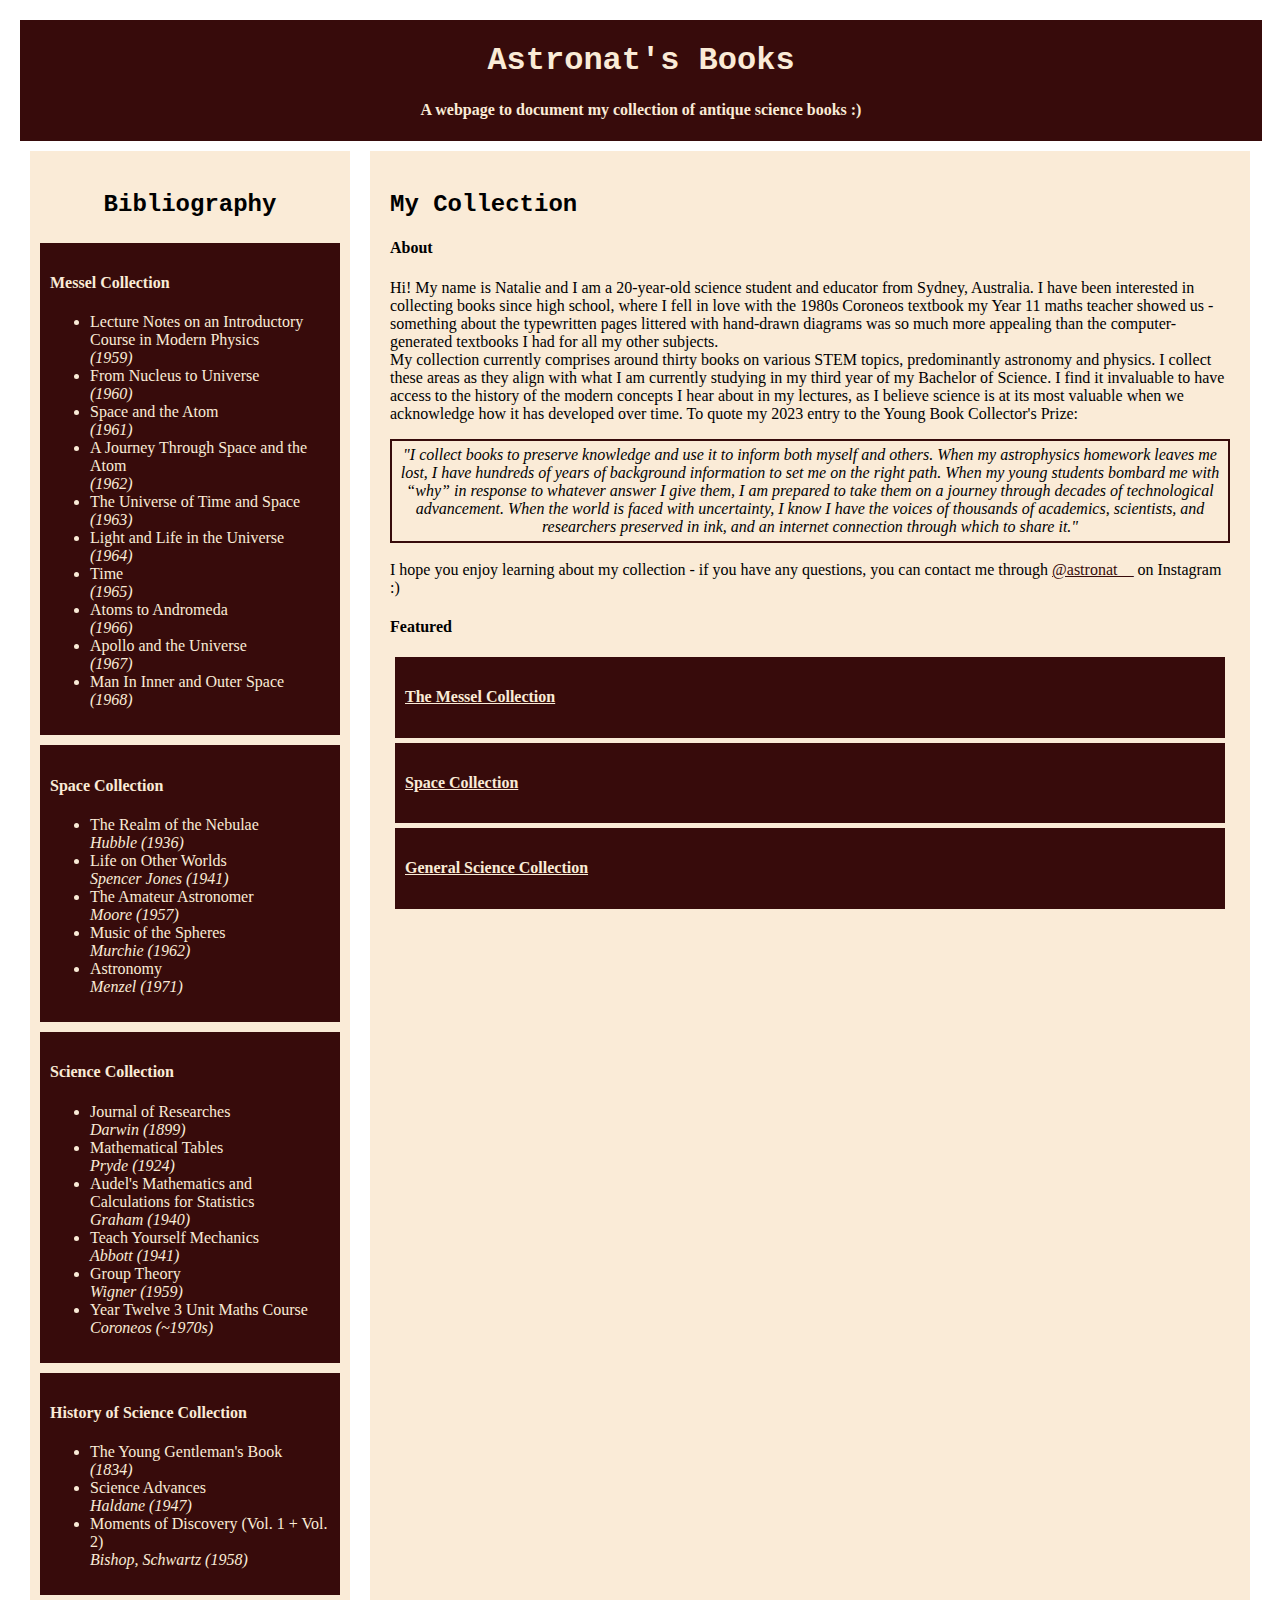
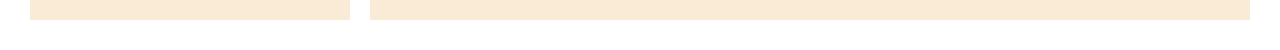
<file: index.html>
<!DOCTYPE html>
<html lang="en">
    <head>
        <title>Astronat's Book Collection</title>
        <link rel = "stylesheet" href = "astronat-books.css">
    </head>
    <body>
        <div>
            <div class = "header">
                <h1>Astronat's Books</h1>
                <h4>A webpage to document my collection of antique science books :)</h4>
            </div>
        </div>
        <div class = "columns">
            <div class = "column1">
                <h2>Bibliography</h2>
                <div class = "item">
                    <div>
                        <h4>Messel Collection</h4>
                        <ul>
                            <li>
                                Lecture Notes on an Introductory Course in Modern Physics
                                <br><i>(1959)</i>
                            </li>
                            <li>
                                From Nucleus to Universe
                                <br><i>(1960)</i>
                            </li>
                            <li>
                                Space and the Atom
                                <br><i>(1961)</i>
                            </li>
                            <li>
                                A Journey Through Space and the Atom
                                <br><i>(1962)</i>
                            </li>
                            <li>
                                The Universe of Time and Space
                                <br><i>(1963)</i>
                            </li>
                            <li>
                                Light and Life in the Universe
                                <br><i>(1964)</i>
                            </li>
                            <li>
                                Time
                                <br><i>(1965)</i>
                            </li>
                            <li>
                                Atoms to Andromeda
                                <br><i>(1966)</i>
                            </li>
                            <li>
                                Apollo and the Universe
                                <br><i>(1967)</i>
                            </li>
                            <li>
                                Man In Inner and Outer Space
                                <br><i>(1968)</i>
                            </li>
                        </ul>
                    </div>
                </div>
                <div class = "item">
                    <h4>Space Collection</h4>
                    <ul>
                        <li>
                            The Realm of the Nebulae
                            <br><i>Hubble (1936)</i>
                        </li>
                        <li>
                            Life on Other Worlds
                            <br><i>Spencer Jones (1941)</i>
                        </li>
                        <li>
                            The Amateur Astronomer
                            <br><i>Moore (1957)</i>
                        </li>
                        <li>
                            Music of the Spheres
                            <br><i>Murchie (1962)</i>
                        </li>
                        <li>
                            Astronomy 
                            <br><i>Menzel (1971)</i>
                        </li>
                    </ul>
                </div>
                <div class = "item">
                    <h4>Science Collection</h4>
                    <ul>
                        <li>
                            Journal of Researches
                            <br><i>Darwin (1899)</i>
                        </li>
                        <li>
                            Mathematical Tables
                            <br><i>Pryde (1924)</i>
                        </li>
                        <li>
                            Audel's Mathematics and Calculations for Statistics
                            <br><i>Graham (1940)</i>
                        </li>
                        <li>
                            Teach Yourself Mechanics
                            <br><i>Abbott (1941)</i>
                        </li>
                        <li>
                            Group Theory
                            <br><i>Wigner (1959)</i>
                        </li>
                        <li>
                            Year Twelve 3 Unit Maths Course
                            <br><i>Coroneos (~1970s)</i>
                        </li>
                    </ul>
                </div>
                <div class = "item">
                    <h4>History of Science Collection</h4>
                    <ul>
                        <li>
                            The Young Gentleman's Book 
                            <br><i>(1834)</i>
                        </li>
                        <li>
                            Science Advances 
                            <br><i>Haldane (1947)</i>
                        </li>
                        <li>
                            Moments of Discovery (Vol. 1 + Vol. 2)
                            <br><i>Bishop, Schwartz (1958)</i>
                        </li>
                    </ul>
                </div>
            </div>
            <div class="column2">
                <h2>My Collection</h2>
                <h4>About</h4>
                <p>
                    Hi! My name is Natalie and I am a 20-year-old science student and educator from Sydney, Australia. I have been interested
                    in collecting books since high school, where I fell in love with the 1980s Coroneos textbook my Year 11 maths teacher showed
                    us - something about the typewritten pages littered with hand-drawn diagrams was so much more appealing than the computer-generated
                    textbooks I had for all my other subjects.
                    <br>
                    My collection currently comprises around thirty books on various STEM topics, predominantly astronomy and physics. I collect
                    these areas as they align with what I am currently studying in my third year of my Bachelor of Science. I find it invaluable to have
                    access to the history of the modern concepts I hear about in my lectures, as I believe science is at its most valuable when we acknowledge
                    how it has developed over time. To quote my 2023 entry to the Young Book Collector's Prize:
                    <div class = "quotebox">
                        <i>
                            "I collect books to preserve knowledge and use it to inform both myself and others. When my astrophysics homework leaves me lost, I 
                            have hundreds of years of background information to set me on the right path. When my young students bombard me with “why” in response 
                            to whatever answer I give them, I am prepared to take them on a journey through decades of technological advancement. When the world is 
                            faced with uncertainty, I know I have the voices of thousands of academics, scientists, and researchers preserved in ink, and an internet 
                            connection through which to share it."
                        </i>
                    </div>
                    <br>
                    I hope you enjoy learning about my collection - if you have any questions, you can contact me through 
                    <a href = "https://www.instagram.com/astronat__/">@astronat__</a>
                    on Instagram :)
                </p>
                <h4>Featured</h4>
                <div class = "item">
                    <h4>
                        <a href = "Pages/messel-collection.html">The Messel Collection</a>
                    </h4>
                </div>
                <div class = "item">
                    <h4>
                        <a href = "Pages/space-collection.html">Space Collection</a>
                    </h4>
                </div>
                <div class = "item">
                    <h4>
                        <a href = "Pages/general-science-collection.html">General Science Collection</a>
                    </h4>
                </div>
            </div>
        </div> 
    </body>
</html>
</file>
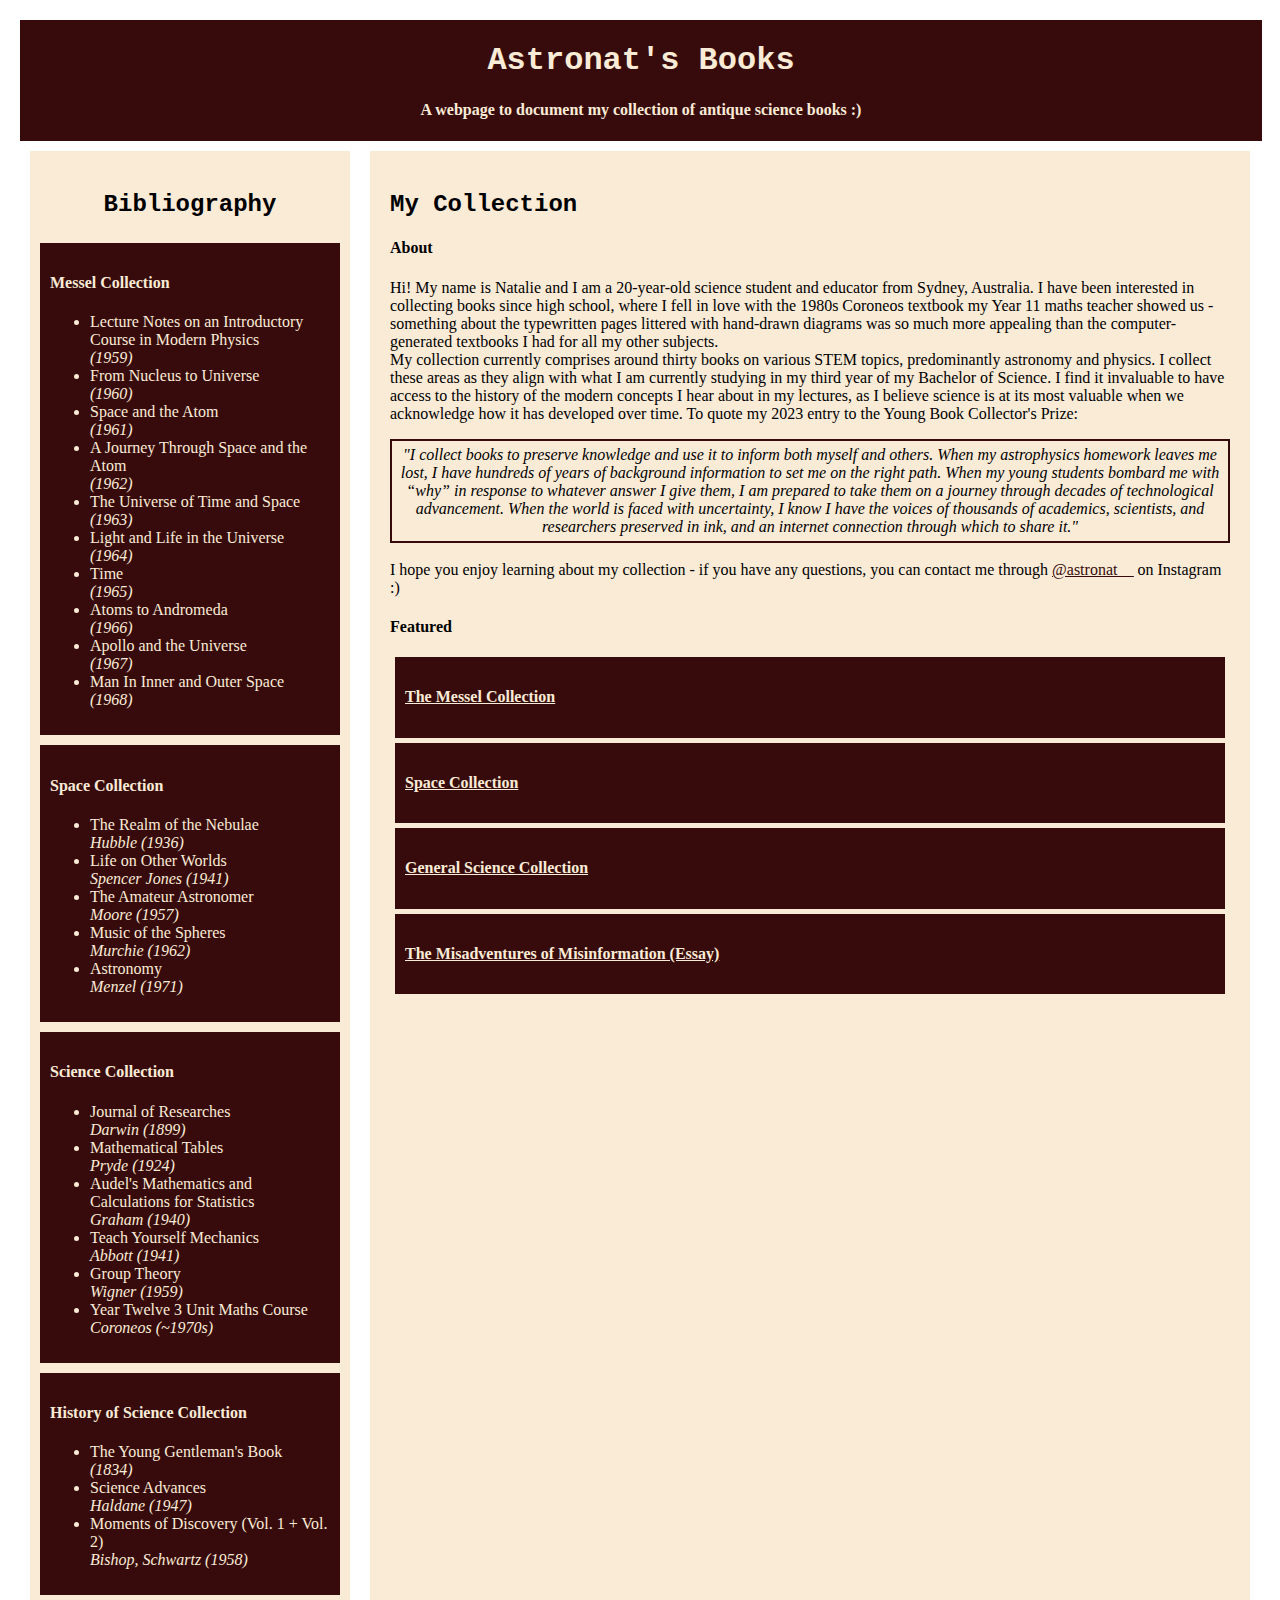
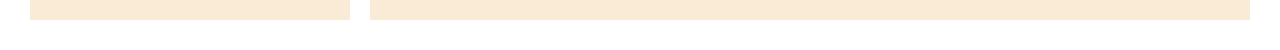
<file: astronat-books.html>
<!DOCTYPE html>
<html lang="en">
    <head>
        <title>Astronat's Book Collection</title>
        <link rel = "stylesheet" href = "astronat-books.css">
    </head>
    <body>
        <div>
            <div class = "header">
                <h1>Astronat's Books</h1>
                <h4>A webpage to document my collection of antique science books :)</h4>
            </div>
        </div>
        <div class = "columns">
            <div class = "column1">
                <h2>Bibliography</h2>
                <div class = "item">
                    <div>
                        <h4>Messel Collection</h4>
                        <ul>
                            <li>
                                Lecture Notes on an Introductory Course in Modern Physics
                                <br><i>(1959)</i>
                            </li>
                            <li>
                                From Nucleus to Universe
                                <br><i>(1960)</i>
                            </li>
                            <li>
                                Space and the Atom
                                <br><i>(1961)</i>
                            </li>
                            <li>
                                A Journey Through Space and the Atom
                                <br><i>(1962)</i>
                            </li>
                            <li>
                                The Universe of Time and Space
                                <br><i>(1963)</i>
                            </li>
                            <li>
                                Light and Life in the Universe
                                <br><i>(1964)</i>
                            </li>
                            <li>
                                Time
                                <br><i>(1965)</i>
                            </li>
                            <li>
                                Atoms to Andromeda
                                <br><i>(1966)</i>
                            </li>
                            <li>
                                Apollo and the Universe
                                <br><i>(1967)</i>
                            </li>
                            <li>
                                Man In Inner and Outer Space
                                <br><i>(1968)</i>
                            </li>
                        </ul>
                    </div>
                </div>
                <div class = "item">
                    <h4>Space Collection</h4>
                    <ul>
                        <li>
                            The Realm of the Nebulae
                            <br><i>Hubble (1936)</i>
                        </li>
                        <li>
                            Life on Other Worlds
                            <br><i>Spencer Jones (1941)</i>
                        </li>
                        <li>
                            The Amateur Astronomer
                            <br><i>Moore (1957)</i>
                        </li>
                        <li>
                            Music of the Spheres
                            <br><i>Murchie (1962)</i>
                        </li>
                        <li>
                            Astronomy 
                            <br><i>Menzel (1971)</i>
                        </li>
                    </ul>
                </div>
                <div class = "item">
                    <h4>Science Collection</h4>
                    <ul>
                        <li>
                            Journal of Researches
                            <br><i>Darwin (1899)</i>
                        </li>
                        <li>
                            Mathematical Tables
                            <br><i>Pryde (1924)</i>
                        </li>
                        <li>
                            Audel's Mathematics and Calculations for Statistics
                            <br><i>Graham (1940)</i>
                        </li>
                        <li>
                            Teach Yourself Mechanics
                            <br><i>Abbott (1941)</i>
                        </li>
                        <li>
                            Group Theory
                            <br><i>Wigner (1959)</i>
                        </li>
                        <li>
                            Year Twelve 3 Unit Maths Course
                            <br><i>Coroneos (~1970s)</i>
                        </li>
                    </ul>
                </div>
                <div class = "item">
                    <h4>History of Science Collection</h4>
                    <ul>
                        <li>
                            The Young Gentleman's Book 
                            <br><i>(1834)</i>
                        </li>
                        <li>
                            Science Advances 
                            <br><i>Haldane (1947)</i>
                        </li>
                        <li>
                            Moments of Discovery (Vol. 1 + Vol. 2)
                            <br><i>Bishop, Schwartz (1958)</i>
                        </li>
                    </ul>
                </div>
            </div>
            <div class="column2">
                <h2>My Collection</h2>
                <h4>About</h4>
                <p>
                    Hi! My name is Natalie and I am a 20-year-old science student and educator from Sydney, Australia. I have been interested
                    in collecting books since high school, where I fell in love with the 1980s Coroneos textbook my Year 11 maths teacher showed
                    us - something about the typewritten pages littered with hand-drawn diagrams was so much more appealing than the computer-generated
                    textbooks I had for all my other subjects.
                    <br>
                    My collection currently comprises around thirty books on various STEM topics, predominantly astronomy and physics. I collect
                    these areas as they align with what I am currently studying in my third year of my Bachelor of Science. I find it invaluable to have
                    access to the history of the modern concepts I hear about in my lectures, as I believe science is at its most valuable when we acknowledge
                    how it has developed over time. To quote my 2023 entry to the Young Book Collector's Prize:
                    <div class = "quotebox">
                        <i>
                            "I collect books to preserve knowledge and use it to inform both myself and others. When my astrophysics homework leaves me lost, I 
                            have hundreds of years of background information to set me on the right path. When my young students bombard me with “why” in response 
                            to whatever answer I give them, I am prepared to take them on a journey through decades of technological advancement. When the world is 
                            faced with uncertainty, I know I have the voices of thousands of academics, scientists, and researchers preserved in ink, and an internet 
                            connection through which to share it."
                        </i>
                    </div>
                    <br>
                    I hope you enjoy learning about my collection - if you have any questions, you can contact me through 
                    <a href = "https://www.instagram.com/astronat__/">@astronat__</a>
                    on Instagram :)
                </p>
                <h4>Featured</h4>
                <div class = "item">
                    <h4>
                        <a href = "messel-collection.html">The Messel Collection</a>
                    </h4>
                </div>
                <div class = "item">
                    <h4>
                        <a href = "space-collection.html">Space Collection</a>
                    </h4>
                </div>
                <div class = "item">
                    <h4>
                        <a href = "general-science-collection.html">General Science Collection</a>
                    </h4>
                </div>
                <div class = "item">
                    <h4>
                        <a href = "essay.html">The Misadventures of Misinformation (Essay)</a>
                    </h4>
                </div>
            </div>
        </div> 
    </body>
</html>
</file>
<file: astronat-books.css>
/* Defaults */
body {
    margin: 0;
    padding: 20px;
    font-family: 'Times New Roman', Times, serif
}
img{
    width: 250px;
}
h1, h2{
    font-family: 'Courier New', Courier, monospace;
}
a{
    color: rgb(55, 11, 11);
}
.item a, .header a{
    color: antiquewhite;
}

/* Sections */

.header{
    text-align: center;
    width: 100%;
    background-color: rgb(55, 11, 11);
    color: antiquewhite;
    height: 100%;
    padding: 1px;
}

/* Containers */

.columns {
    width: 100%;
    display: flex;
    justify-content: space-evenly; /* Distribute columns equally */
}
.centre{
    width: 100%;
    padding: 20px;
    text-align: center;
}
.column1 {
    display: flex;
    flex-direction: column;
    justify-content: center;
    align-items: center;
    flex: 1;
    background-color: antiquewhite;
    padding: 20px;
    margin: 10px;
    column-width: 30%;
}
.column2 {
    flex: 3;
    background-color: antiquewhite;
    padding: 20px;
    margin: 10px;
    column-width: 70%;
}
.item{
    flex: 1;
    background-color: rgb(55, 11, 11);
    color: antiquewhite;
    height: fit-content;
    padding: 10px;
    margin: 5px;
}
.quotebox{
    text-align: center;
    padding: 5px;
    border: 2px solid rgb(55, 11, 11);
}

.imagebox{
    width: 250px;
    height: 167px;
    padding: 10px;
}

.column1 .item{
    width: 100%;
    padding: 10px;
    margin: 5px;
}

/* Experimental CSS stuff */

.expand-dong{
    transition: transform 0.5s ease;
    cursor: pointer;
    width:250px;
    height: auto;
}
.expand-dong:hover{
    position: fixed;
    top: 0%;
    left: 0%;
    width: auto;
    height: 100%;
    z-index: 1000;
}
</file>
